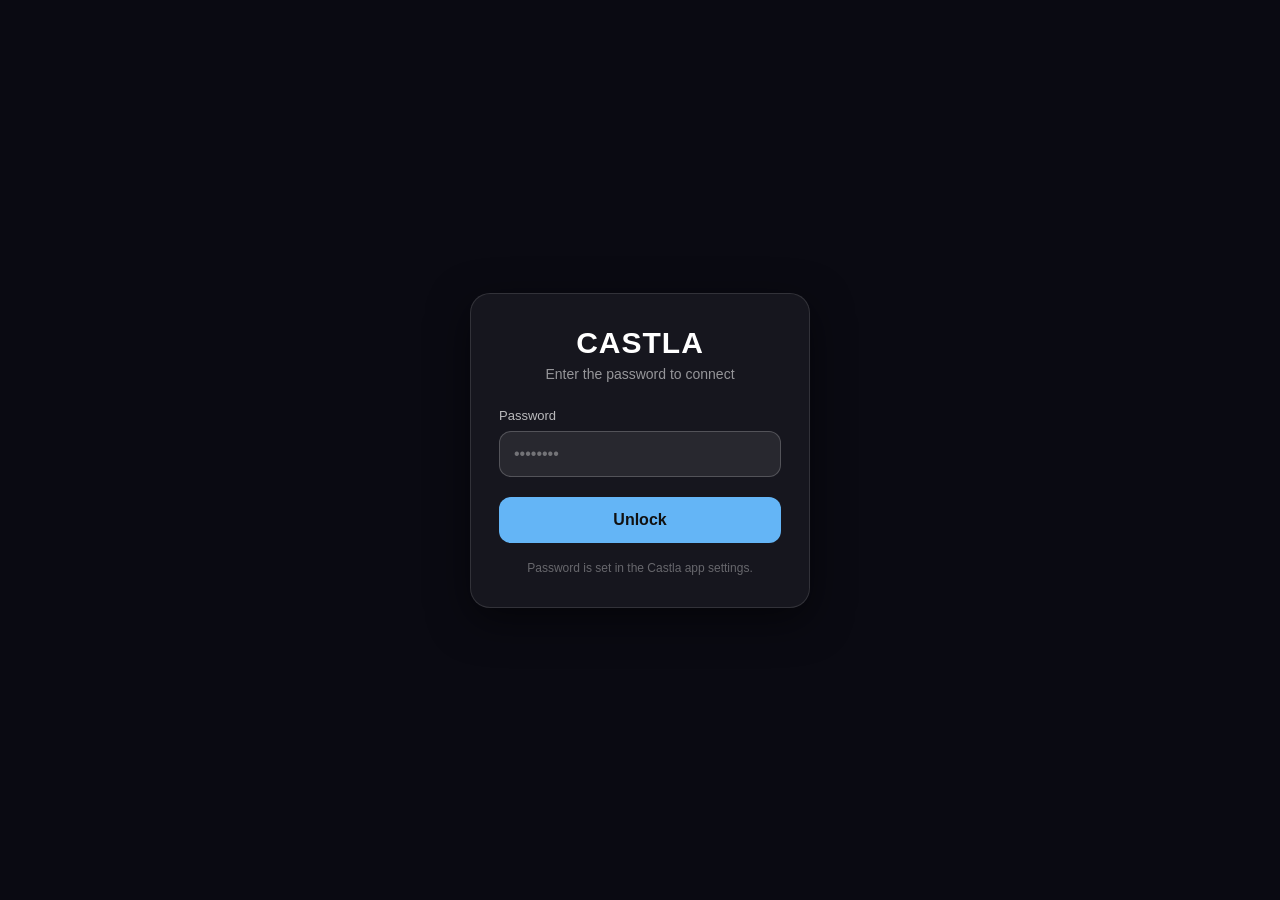
<file: app/src/main/assets/web/login.html>
<!DOCTYPE html>
<html lang="en">
<head>
    <meta charset="UTF-8">
    <meta name="viewport" content="width=device-width, initial-scale=1.0, user-scalable=no">
    <title>Castla Login</title>
    <style>
        * { margin: 0; padding: 0; box-sizing: border-box; }
        html, body { height: 100%; }
        body {
            background: #0a0a12;
            color: #fff;
            font-family: -apple-system, BlinkMacSystemFont, 'Segoe UI', sans-serif;
            display: flex;
            align-items: center;
            justify-content: center;
            -webkit-user-select: none;
            user-select: none;
        }
        .card {
            width: 100%;
            max-width: 340px;
            padding: 32px 28px;
            border-radius: 20px;
            background: rgba(255, 255, 255, 0.05);
            border: 1px solid rgba(255, 255, 255, 0.12);
            box-shadow: 0 12px 40px rgba(0, 0, 0, 0.5);
        }
        .logo {
            text-align: center;
            font-size: 30px;
            font-weight: 800;
            letter-spacing: 1px;
            margin-bottom: 6px;
        }
        .sub {
            text-align: center;
            font-size: 14px;
            color: rgba(255, 255, 255, 0.55);
            margin-bottom: 26px;
        }
        label {
            display: block;
            font-size: 13px;
            color: rgba(255, 255, 255, 0.7);
            margin-bottom: 8px;
        }
        input[type=password] {
            width: 100%;
            height: 46px;
            padding: 0 14px;
            margin-bottom: 20px;
            border: 1px solid rgba(255, 255, 255, 0.2);
            border-radius: 12px;
            background: rgba(255, 255, 255, 0.08);
            color: #fff;
            font-size: 16px;
            outline: none;
            -webkit-user-select: text;
            user-select: text;
        }
        input[type=password]:focus { border-color: #64B5F6; }
        input[type=password]::placeholder { color: rgba(255, 255, 255, 0.35); }
        button {
            width: 100%;
            height: 46px;
            border: none;
            border-radius: 12px;
            background: #64B5F6;
            color: #111;
            font-size: 16px;
            font-weight: 700;
            cursor: pointer;
            -webkit-tap-highlight-color: transparent;
        }
        button:active { background: #42A5F5; }
        .error {
            display: none;
            text-align: center;
            color: #ff8080;
            font-size: 13px;
            margin-top: 14px;
        }
        .error.visible { display: block; }
        .note {
            text-align: center;
            color: rgba(255, 255, 255, 0.35);
            font-size: 12px;
            margin-top: 18px;
        }
    </style>
</head>
<body>
    <div class="card">
        <div class="logo">CASTLA</div>
        <div class="sub">Enter the password to connect</div>
        <form method="post" action="/auth">
            <label for="password">Password</label>
            <input type="password" id="password" name="password" placeholder="••••••••" autocomplete="current-password">
            <button type="submit">Unlock</button>
        </form>
        <div class="error" id="error">Wrong password. Try again.</div>
        <div class="note">Password is set in the Castla app settings.</div>
    </div>
</body>
</html>
</file>
